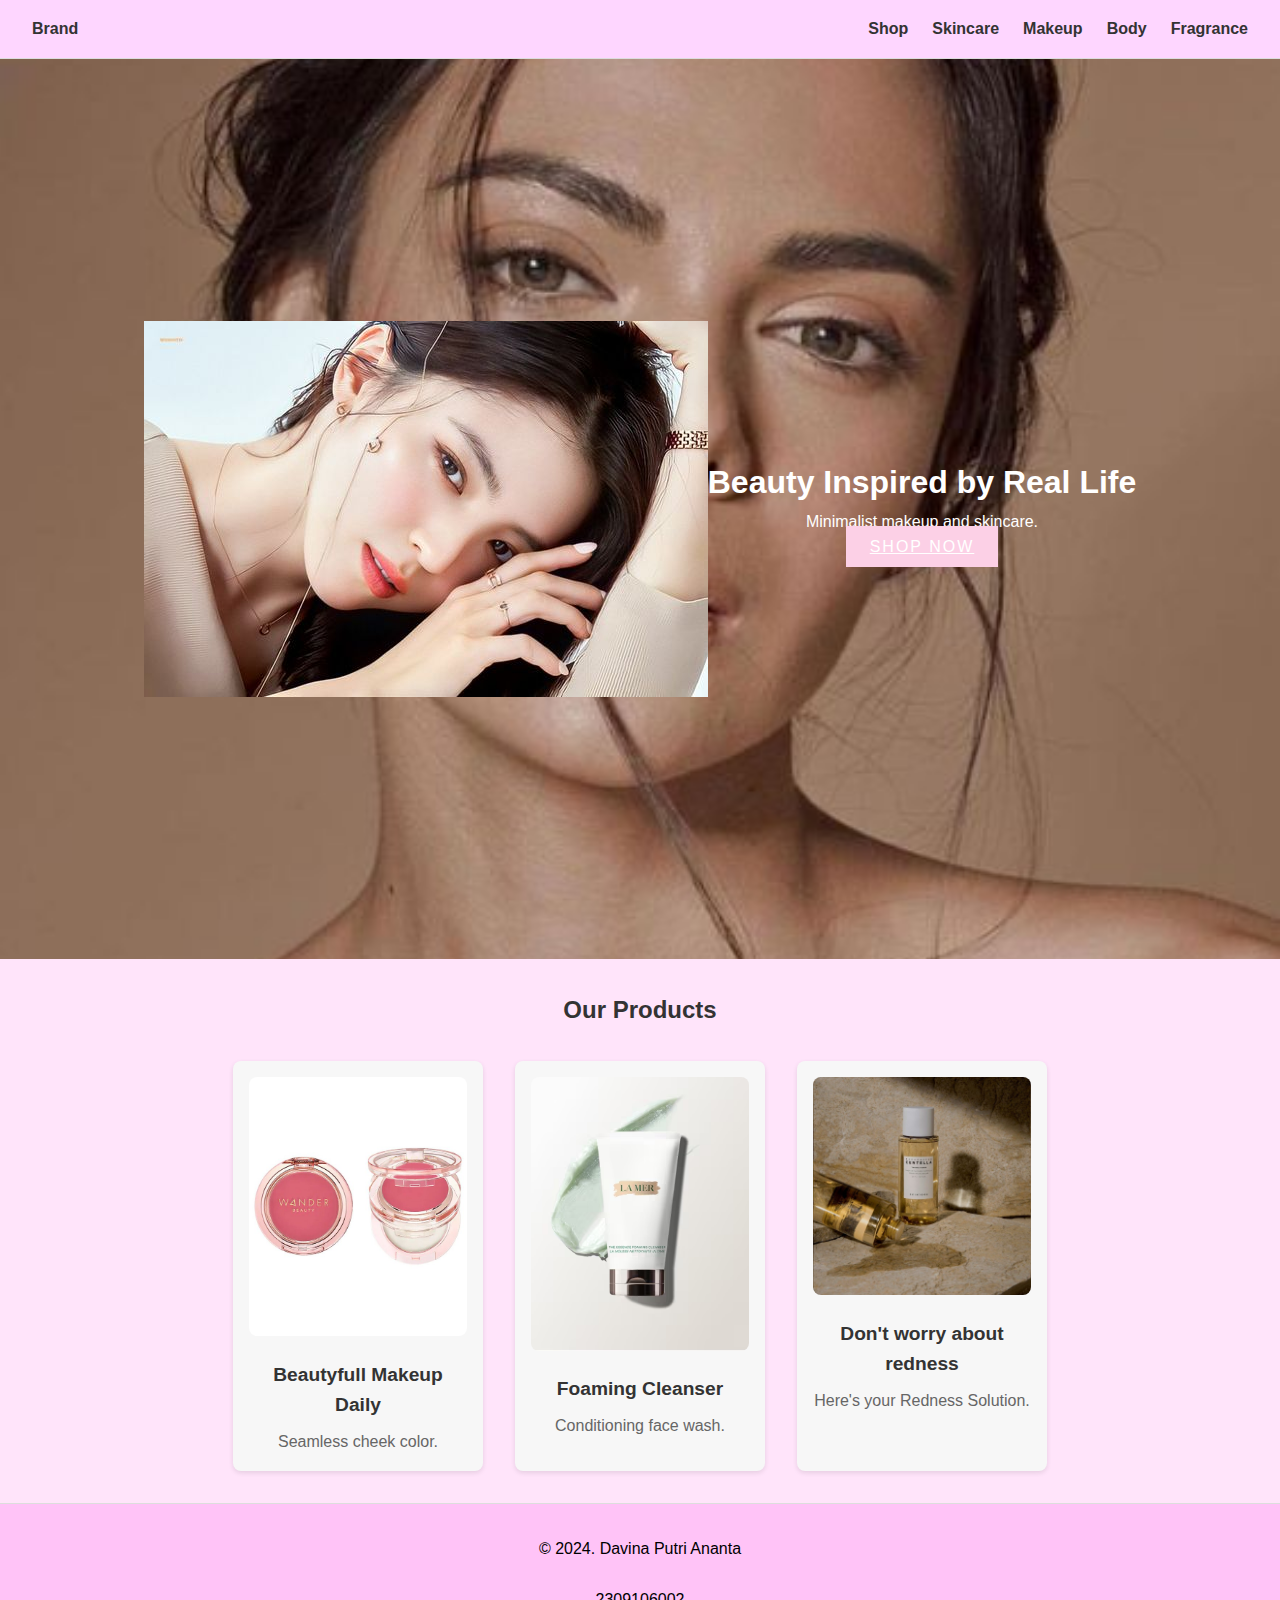
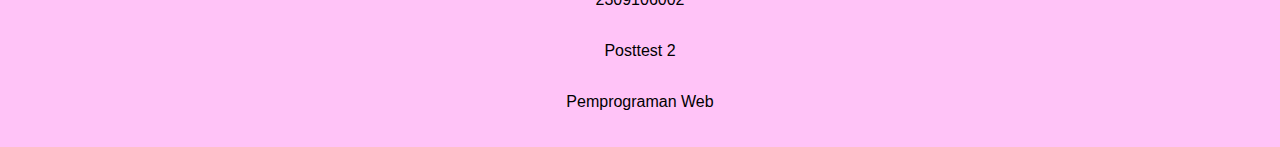
<file: 2309106002_DavinaPutriAnanta_POSTTEST2_PEMWEB/index.html>
<!DOCTYPE html>
<html lang="en">
<head>
    <meta charset="UTF-8">
    <meta name="viewport" content="width=device-width, initial-scale=1.0">
    <title>Beauty LifeStyle</title>
    <link rel="stylesheet" href="style.css">
</head>
<body>
    <header>
        <nav>
            <div class="logo"><strong>Brand</strong></div>
            <ul>
                <li><a href="#">Shop</a></li>
                <li><a href="#">Skincare</a></li>
                <li><a href="#">Makeup</a></li>
                <li><a href="#">Body</a></li>
                <li><a href="#">Fragrance</a></li>
            </ul>
        </nav>
    </header>

    <section class="hero">
        <img src="woman.jpg" alt="woman" class="prety woman">
        
        <div class="hero-text">
            <h1>Beauty Inspired by Real Life</h1>
            <p>Minimalist makeup and skincare.</p>
            <a href="#" class="btn">Shop Now</a>
        </div>
    </section>

    <section class="products">
        <h2>Our Products</h2>
        <div class="product-grid">
            <div class="product">
                <img src="blush.jpg" alt="Blush">
                <h3>Beautyfull Makeup Daily</h3>
                <p>Seamless cheek color.</p>
            </div>
            <div class="product">
                <img src="Cleanser.jpg" alt="Magic Cleanser">
                <h3>Foaming Cleanser</h3>
                <p>Conditioning face wash.</p>
            </div>
            <div class="product">
                <img src="Tonerr.jpg" alt="Toner">
                <h3>Don't worry about redness</h3>
                <p>Here's your Redness Solution.</p>
            </div>
        </div>
    </section>

    <footer>
        <p>&copy; 2024. Davina Putri Ananta</p><br>
        <p> 2309106002</p><br>
        <p> Posttest 2</p><br>
        <p> Pemprograman Web</p>
    </footer>
</body>
</html>
</file>
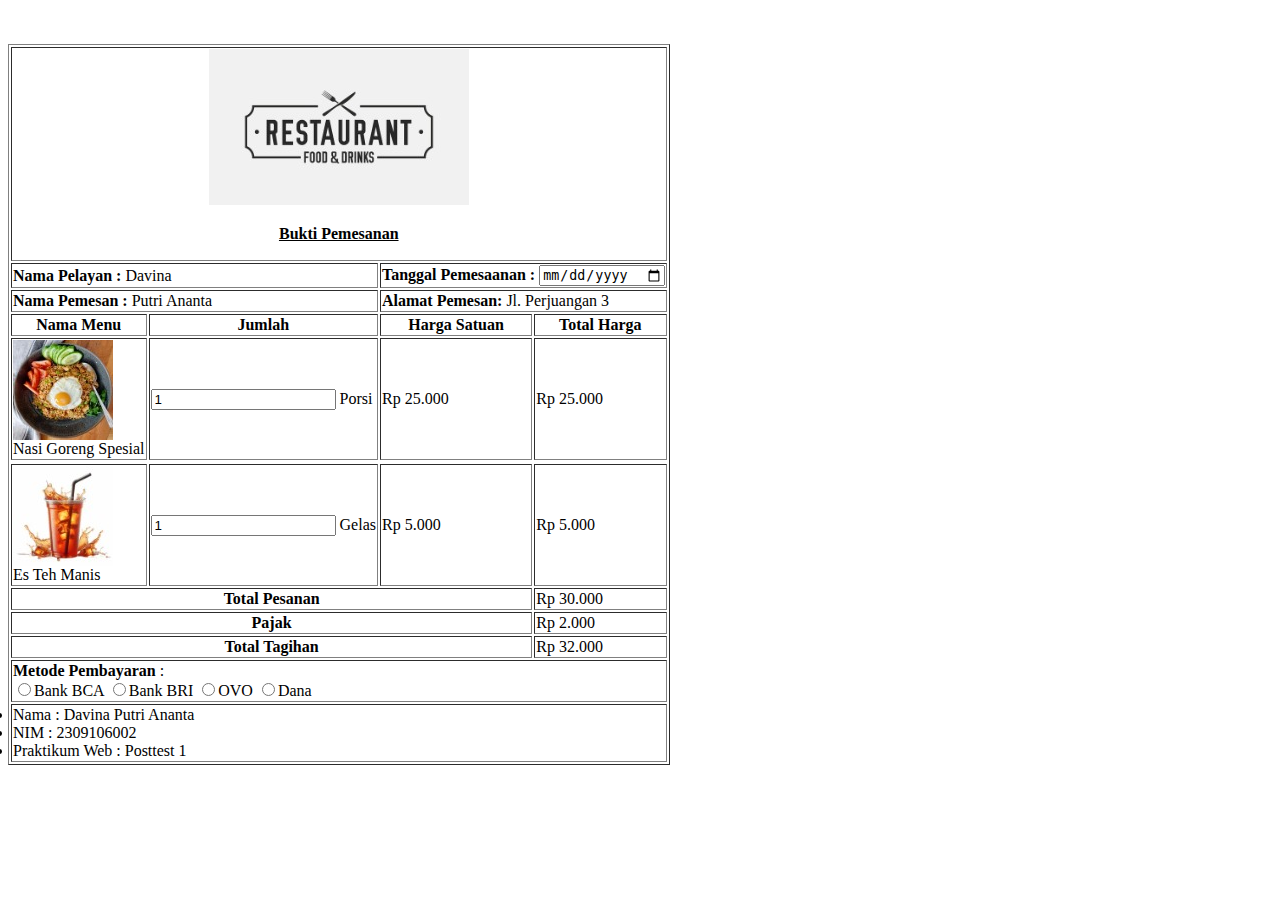
<file: posttest1/index.html>
<!DOCTYPE html>
<html lang="en">
<head>
    <meta charset="UTF-8">
    <meta name="viewport" content="width=device-width, initial-scale=1.0">
    <title>Document</title>
    <style>
        :horizontal-list{
            list-style-type: circle;
            padding: 0;
            margin: 0;
            display: flex;
        }

        :horizontal-list li{
            display: inline;
            margin-right: 20px;
        }
    </style>
</head>
<body>
    

    <table border="1">
        <tr> 
            <td align="center" colspan="4" > <center> <img src="logo-resto.jpeg">
                <p><u> <b>Bukti  Pemesanan</b> </u></p> </center> </td> 
        </tr>
        <tr>
            <td colspan="2" ><b> Nama Pelayan : </b> Davina </td><br>
            <form action=""></form>
            <td colspan="2" > <b>Tanggal Pemesaanan :</b>  
            <input type="date"> <tr> </td>    
            <td colspan="2" ><b> Nama Pemesan : </b> Putri Ananta </td> <br>
            <td colspan="2" > <strong> Alamat Pemesan: </strong> Jl. Perjuangan 3</td>
        </tr>

        <tr>
            <th> Nama Menu </th> 
            <th> Jumlah </th>
            <th> Harga Satuan </th>
            <th> Total Harga </th>
        </tr>

       <td> <img src="nasi-goreng.jpeg" align="middle" alt="Nasi Goreng Spesial"> <br> Nasi Goreng Spesial </td>
       <td> 
        <input type="number" name="jumlah" value="1"> <h>Porsi</h>
       <td> Rp 25.000</td>
       <td> Rp 25.000</td> <tr> </tr>

       <td> <img src="es-teh-manis.jpeg" align="middle" alt="ES Teh Manis"> <br> Es Teh Manis </td>
         <td> 
          <input type="number" name="jumlah" value="1"> <h> Gelas</h>
        <td> Rp 5.000</td>
        <td> Rp 5.000</td>

        <tr> 
            <th colspan="3"> Total Pesanan </th>
                <td> Rp 30.000 </td> <tr>
            <th colspan="3"> Pajak</th> 
                <td> Rp 2.000 </td> <tr>
            <th colspan="3"> Total Tagihan </th> 
                <td> Rp 32.000 </td>
       </tr>

 <tr>
            <td colspan="4">
                <b>Metode Pembayaran </b> : <br>
            <input type="radio" name="Metode Pembayaran">Bank BCA 
            <input type="radio" name="Metode Pembayaran">Bank BRI
            <input type="radio" name="Metode Pembayaran">OVO
            <input type="radio" name="Metode Pembayaran">Dana
            </td>
        </tr>       
       </td> 
    </tr>

        <tr>
            <td colspan="4"
            <ul type="disc">
            <li> Nama : Davina Putri Ananta </li>
            <li> NIM : 2309106002 </li>
            <li> Praktikum Web : Posttest 1</li>
        </ul>
        
    </td>
</tr>

        
           
</table>
</body>
</html>
</file>
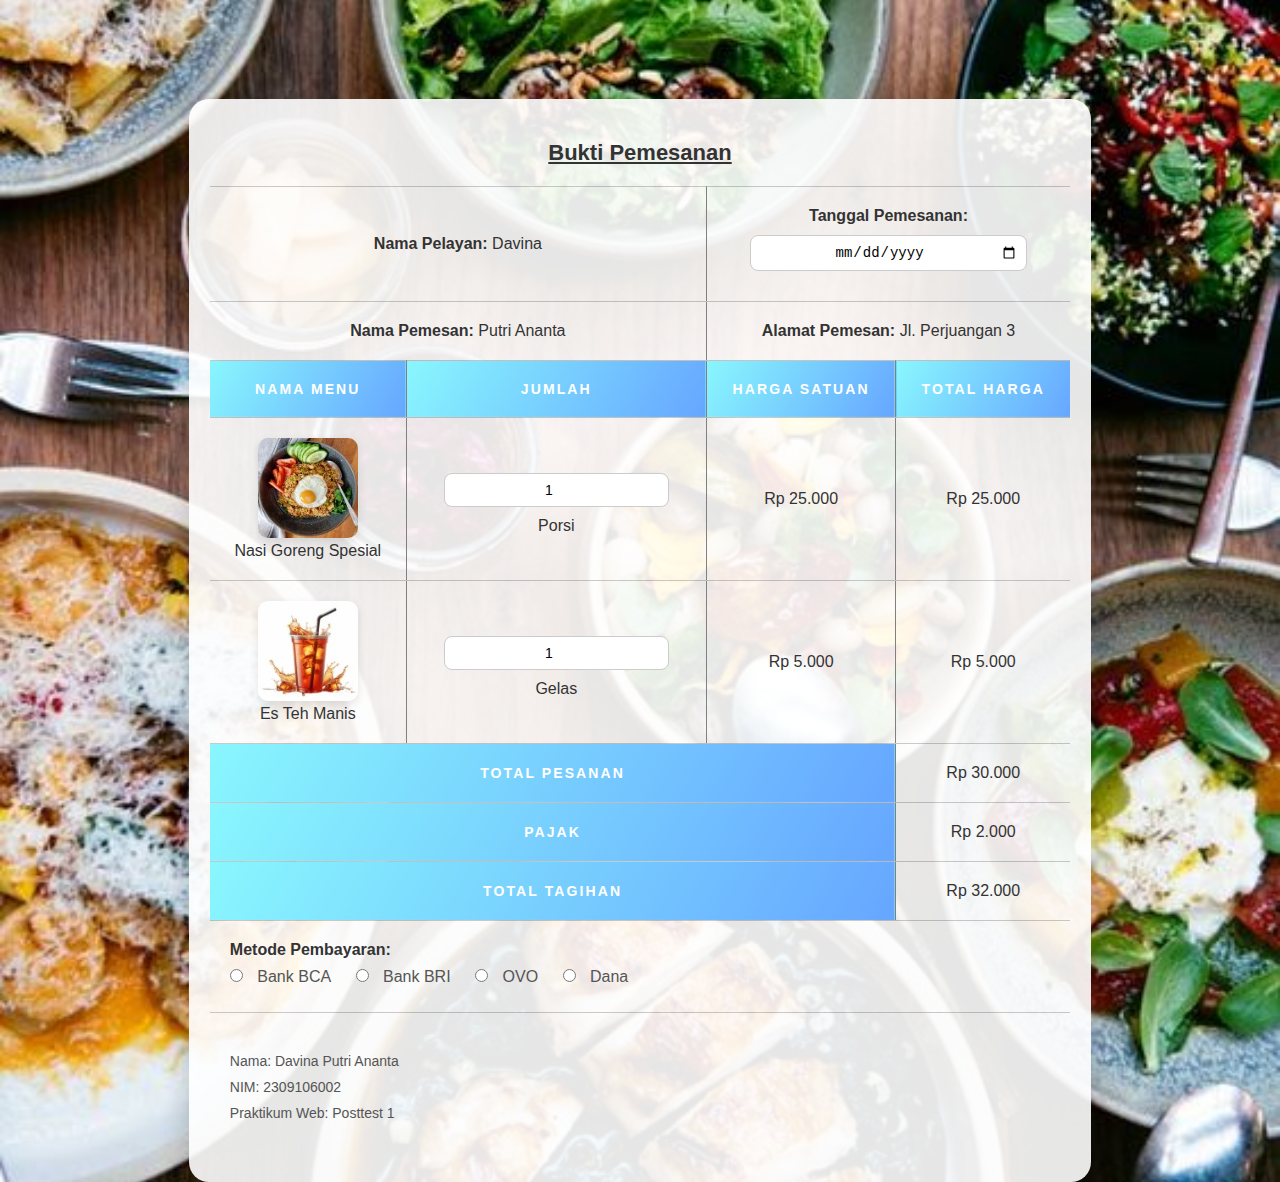
<file: posttest2fixed/index.html>
<!DOCTYPE html>
<html lang="en">
<head>
    <meta charset="UTF-8">
    <meta name="viewport" content="width=device-width, initial-scale=1.0">
    <title>BUKTI PEMESANAN</title>
    <link rel="stylesheet" href="styles.css">
</head>
<body>
    <img src="logo-resto.jpeg" alt="Logo Resto" class="logo"> 
    <div class="container">
        <div class="bill-container">
            <table border="1">
                <tr> 
                    <td align="center" colspan="4">
                        <center>
                            <p><u><b>Bukti Pemesanan</b></u></p>
                        </center>
                    </td> 
                </tr>
                <tr>
                    <td colspan="2"><b>Nama Pelayan:</b> Davina</td>
                    <td colspan="2">
                        <b>Tanggal Pemesanan:</b>  
                        <input type="date">
                    </td>
                </tr>
                <tr>
                    <td colspan="2"><b>Nama Pemesan:</b> Putri Ananta</td>
                    <td colspan="2"><strong>Alamat Pemesan:</strong> Jl. Perjuangan 3</td>
                </tr>
                <tr>
                    <th>Nama Menu</th>
                    <th>Jumlah</th>
                    <th>Harga Satuan</th>
                    <th>Total Harga</th>
                </tr>
                <tr>
                    <td>
                        <img src="nasi-goreng.jpeg" alt="Nasi Goreng Spesial">
                        <br>Nasi Goreng Spesial
                    </td>
                    <td>
                        <input type="number" name="jumlah" value="1"> <h>Porsi</h>
                    </td>
                    <td>Rp 25.000</td>
                    <td>Rp 25.000</td>
                </tr>
                <tr>
                    <td>
                        <img src="es-teh-manis.jpeg" alt="Es Teh Manis">
                        <br>Es Teh Manis
                    </td>
                    <td>
                        <input type="number" name="jumlah" value="1"> <h>Gelas</h>
                    </td>
                    <td>Rp 5.000</td>
                    <td>Rp 5.000</td>
                </tr>
                <tr>
                    <th colspan="3">Total Pesanan</th>
                    <td>Rp 30.000</td>
                </tr>
                <tr>
                    <th colspan="3">Pajak</th>
                    <td>Rp 2.000</td>
                </tr>
                <tr>
                    <th colspan="3">Total Tagihan</th>
                    <td>Rp 32.000</td>
                </tr>
                <tr>
                    <td colspan="4">
                        <b>Metode Pembayaran:</b>
                        <br>
                        <input type="radio" name="Metode Pembayaran" id="bca">
                        <label for="bca">Bank BCA</label>
                        <input type="radio" name="Metode Pembayaran" id="bri">
                        <label for="bri">Bank BRI</label>
                        <input type="radio" name="Metode Pembayaran" id="ovo">
                        <label for="ovo">OVO</label>
                        <input type="radio" name="Metode Pembayaran" id="dana">
                        <label for="dana">Dana</label>
                    </td>
                </tr>
                <tr>
                    <td colspan="4">
                        <ul>
                            <li>Nama: Davina Putri Ananta</li>
                            <li>NIM: 2309106002</li>
                            <li>Praktikum Web: Posttest 1</li>
                        </ul>
                    </td>
                </tr>
            </table>
        </div>
    </div>
</body>
</html>
</file>
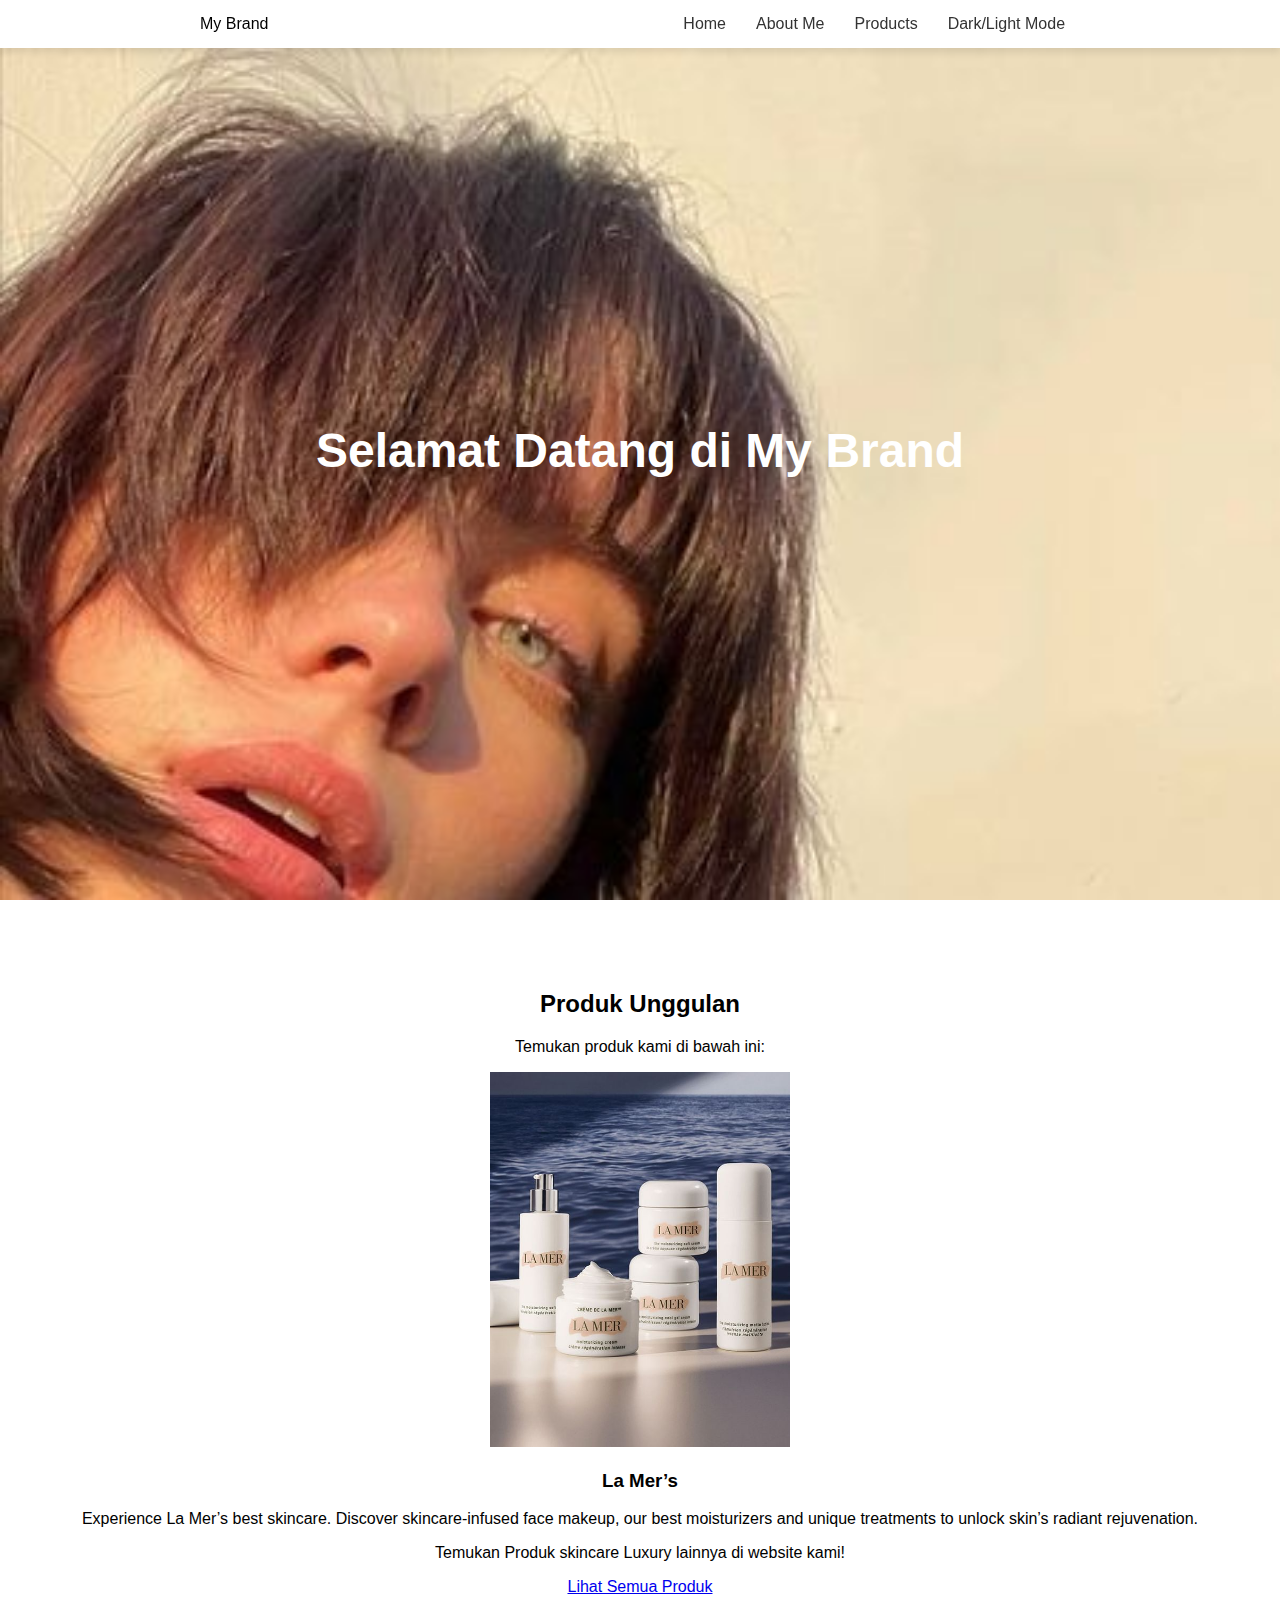
<file: POSTTEST3/index.html>
<!DOCTYPE html>
<html lang="id">
<head>
    <meta charset="UTF-8">
    <meta name="viewport" content="width=device-width, initial-scale=1.0">
    <title>Home - Skincare and Cosmetics</title>
    <style>
        body {
            margin: 0;
            font-family: Arial, sans-serif;
            background-color: white;
            color: black;
            transition: background-color 0.3s, color 0.3s;
        }
        .dark-mode {
            background-color: black;
            color: white;
        }
        #navbar {
            display: flex;
            justify-content: space-around;
            align-items: center;
            padding: 15px 0;
            background-color: white;
            box-shadow: 0 4px 8px rgba(0, 0, 0, 0.1);
            position: fixed;
            top: 0;
            width: 100%;
            z-index: 1000;
        }
        #navbar a {
            text-decoration: none;
            color: #333;
            margin: 0 15px;
        }
        .hero {
            background-image: url('cewe2.jpg');
            height: 100vh;
            background-size: cover;
            display: flex;
            justify-content: center;
            align-items: center;
            color: white;
            text-align: center;
        }
        .hero h1 {
            font-size: 3em;
        }
        section {
            padding: 70px 20px;
            text-align: center;
        }
    </style>
</head>
<body>
    <header>
        <nav id="navbar">
            <div id="brand-title">My Brand</div>
            <ul id="navbar-links" style="display: flex; list-style-type: none; margin: 0; padding: 0;">
                <li><a href="index.html">Home</a></li>
                <li><a href="about.html">About Me</a></li>
                <li><a href="products.html">Products</a></li>
                <li><a href="javascript:void(0);" onclick="toggleDarkMode()"> Dark/Light Mode</a></li>
            </ul>
        </nav>
    </header>

    <div class="hero">
        <h1>Selamat Datang di My Brand</h1>
    </div>

    <section>
        <h2>Produk Unggulan</h2>
        <p>Temukan produk kami di bawah ini:</p>
        <div>
            <img src="lame.jpg" alt="Produk Unggulan" style="width: 300px; height: auto;">
            <h3>La Mer’s</h3>
            <p>Experience La Mer’s best skincare. Discover skincare-infused face makeup, our best moisturizers and unique treatments to unlock skin’s radiant rejuvenation.</p>
            <p> Temukan Produk skincare Luxury lainnya di website kami!</p>
            <a href="products.html">Lihat Semua Produk</a>
        </div>
    </section>

    <script>
        function toggleDarkMode() {
            document.body.classList.toggle('dark-mode');
        }
    </script>
</body>
</html>
</file>
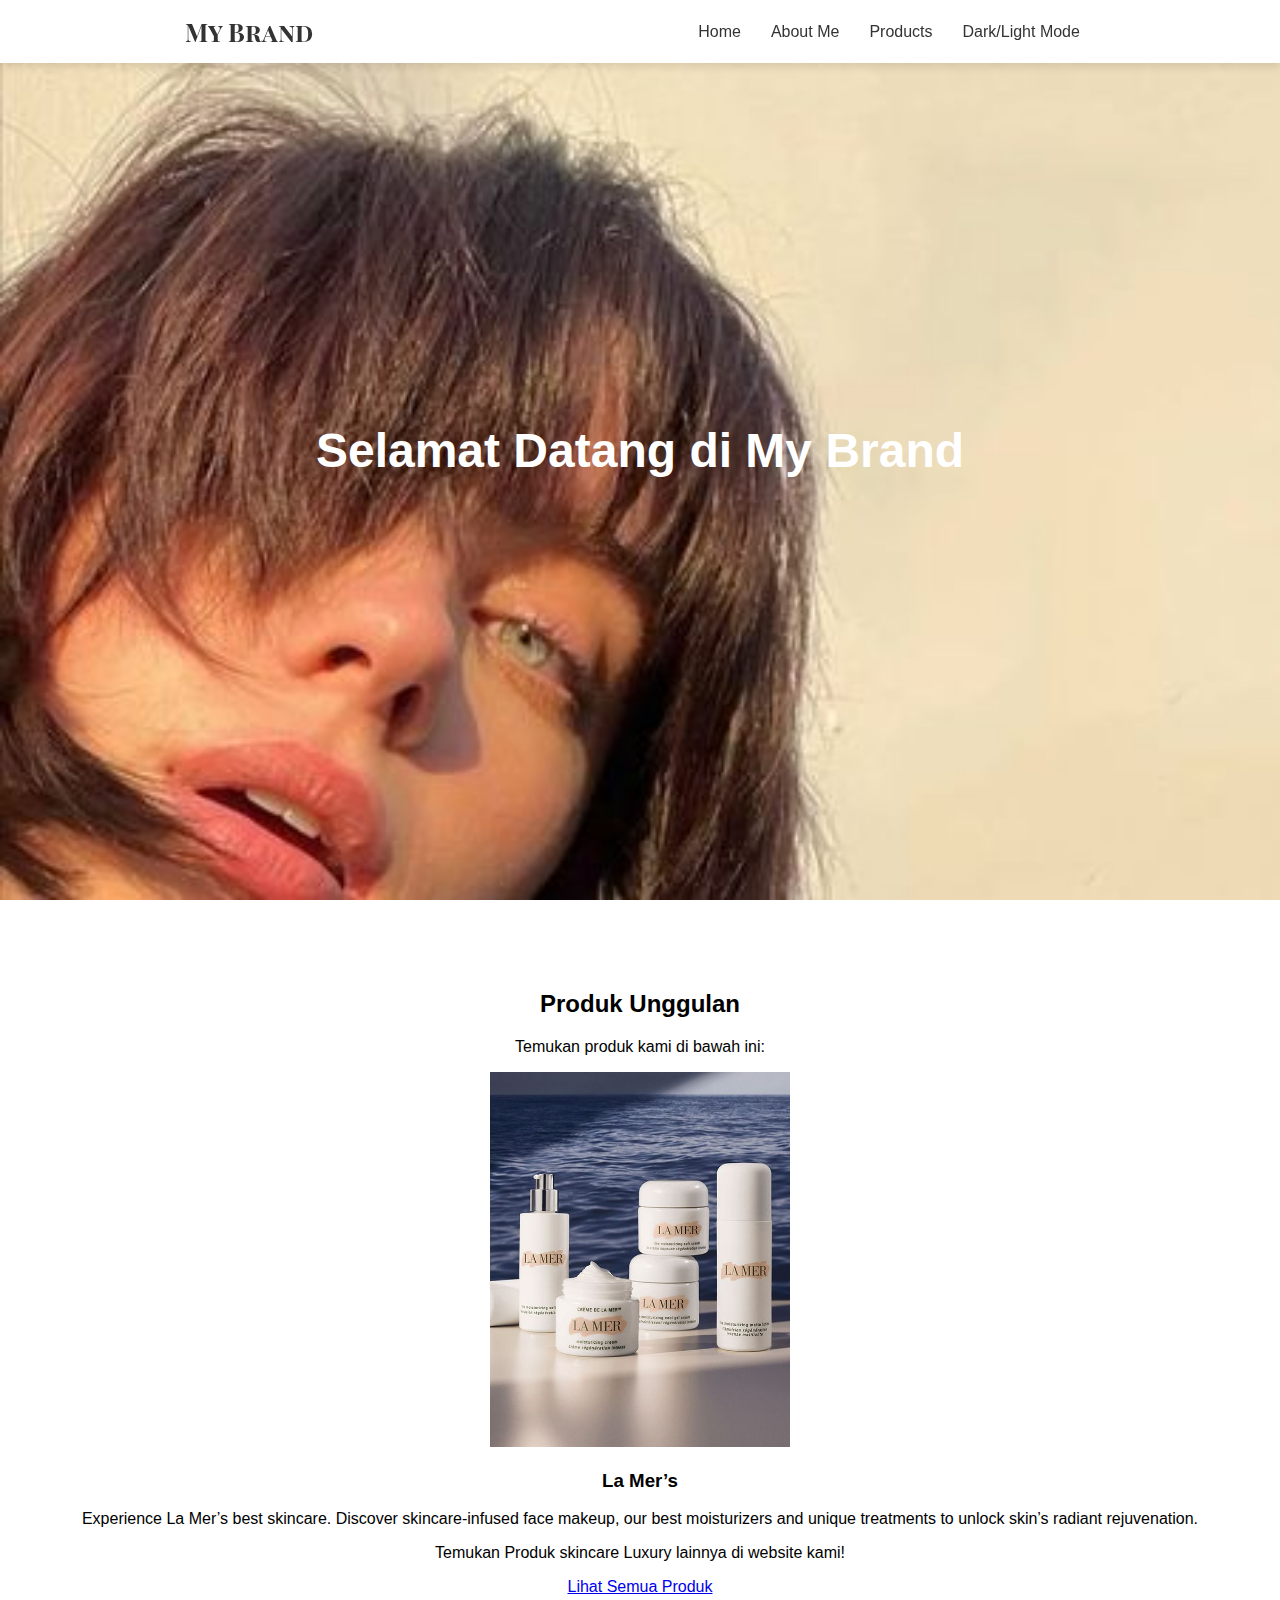
<file: POSTTEST3/POSTTEST3/index.html>
<!DOCTYPE html>
<html lang="id">
<head>
    <meta charset="UTF-8">
    <meta name="viewport" content="width=device-width, initial-scale=1.0">
    <title>Home - Skincare and Cosmetics</title>
    <style>
        @import url('https://fonts.googleapis.com/css2?family=Playfair+Display+SC:ital,wght@0,400;0,700;0,900;1,400;1,700;1,900&display=swap');
        body {
            margin: 0;
            font-family: Arial, sans-serif;
            background-color: white;
            color: black;
            transition: background-color 0.3s, color 0.3s;
        }
        .dark-mode {
            background-color: black;
            color: white;
        }
        #navbar {
            display: flex;
            justify-content: space-around;
            align-items: center;
            padding: 15px 0;
            background-color: white;
            box-shadow: 0 4px 8px rgba(0, 0, 0, 0.1);
            position: fixed;
            top: 0;
            width: 100%;
            z-index: 1000;
        }
        #navbar a {
            text-decoration: none;
            color: #333;
            margin: 0 15px;
        }
        .hero {
            background-image: url('cewe2.jpg');
            height: 100vh;
            background-size: cover;
            display: flex;
            justify-content: center;
            align-items: center;
            color: white;
            text-align: center;
        }
        .hero h1 {
            font-size: 3em;
        }
        section {
            padding: 70px 20px;
            text-align: center;
        }
        .font {
            color: #333;
            font-family: "Playfair Display SC", serif;
            font-size: 25px;

        }
    </style>
</head>
<body>
    <header>
        <nav id="navbar">
            <div class="font" id="brand-title"><b>My Brand</b></div>
            <ul id="navbar-links" style="display: flex; list-style-type: none; margin: 0; padding: 0;">
                <li><a href="index.html">Home</a></li>
                <li><a href="about.html">About Me</a></li>
                <li><a href="products.html">Products</a></li>
                <li><a href="javascript:void(0);" onclick="toggleDarkMode()"> Dark/Light Mode</a></li>
            </ul>
        </nav>
    </header>

    <div class="hero">
        <h1>Selamat Datang di My Brand</h1>
    </div>

    <section>
        <h2>Produk Unggulan</h2>
        <p>Temukan produk kami di bawah ini:</p>
        <div>
            <img src="lame.jpg" alt="Produk Unggulan" style="width: 300px; height: auto;">
            <h3>La Mer’s</h3>
            <p>Experience La Mer’s best skincare. Discover skincare-infused face makeup, our best moisturizers and unique treatments to unlock skin’s radiant rejuvenation.</p>
            <p> Temukan Produk skincare Luxury lainnya di website kami!</p>
            <a href="products.html">Lihat Semua Produk</a>
        </div>
    </section>

    <script>
        function toggleDarkMode() {
            document.body.classList.toggle('dark-mode');
        }
    </script>
</body>
</html>
</file>
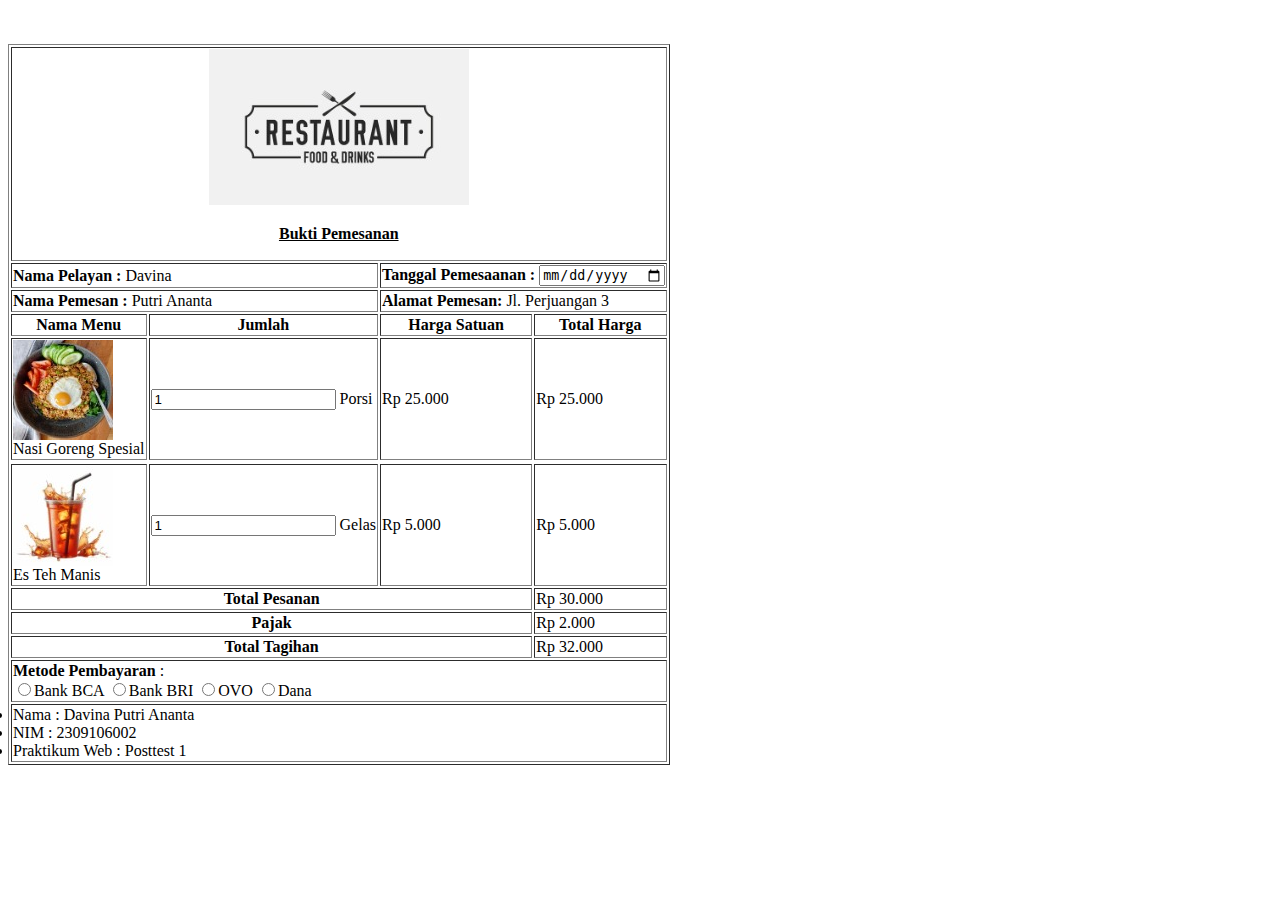
<file: davina_putri_ananta002_postest1_pemweb/pemprograman.html>
<!DOCTYPE html>
<html lang="en">
<head>
    <meta charset="UTF-8">
    <meta name="viewport" content="width=device-width, initial-scale=1.0">
    <title>Document</title>
    <style>
        :horizontal-list{
            list-style-type: circle;
            padding: 0;
            margin: 0;
            display: flex;
        }

        :horizontal-list li{
            display: inline;
            margin-right: 20px;
        }
    </style>
</head>
<body>
    

    <table border="1">
        <tr> 
            <td align="center" colspan="4" > <center> <img src="logo-resto.jpeg">
                <p><u> <b>Bukti  Pemesanan</b> </u></p> </center> </td> 
        </tr>
        <tr>
            <td colspan="2" ><b> Nama Pelayan : </b> Davina </td><br>
            <form action=""></form>
            <td colspan="2" > <b>Tanggal Pemesaanan :</b>  
            <input type="date"> <tr> </td>    
            <td colspan="2" ><b> Nama Pemesan : </b> Putri Ananta </td> <br>
            <td colspan="2" > <strong> Alamat Pemesan: </strong> Jl. Perjuangan 3</td>
        </tr>

        <tr>
            <th> Nama Menu </th> 
            <th> Jumlah </th>
            <th> Harga Satuan </th>
            <th> Total Harga </th>
        </tr>

       <td> <img src="nasi-goreng.jpeg" align="middle" alt="Nasi Goreng Spesial"> <br> Nasi Goreng Spesial </td>
       <td> 
        <input type="number" name="jumlah" value="1"> <h>Porsi</h>
       <td> Rp 25.000</td>
       <td> Rp 25.000</td> <tr> </tr>

       <td> <img src="es-teh-manis.jpeg" align="middle" alt="ES Teh Manis"> <br> Es Teh Manis </td>
         <td> 
          <input type="number" name="jumlah" value="1"> <h> Gelas</h>
        <td> Rp 5.000</td>
        <td> Rp 5.000</td>

        <tr> 
            <th colspan="3"> Total Pesanan </th>
                <td> Rp 30.000 </td> <tr>
            <th colspan="3"> Pajak</th> 
                <td> Rp 2.000 </td> <tr>
            <th colspan="3"> Total Tagihan </th> 
                <td> Rp 32.000 </td>
       </tr>

 <tr>
            <td colspan="4">
                <b>Metode Pembayaran </b> : <br>
            <input type="radio" name="Metode Pembayaran">Bank BCA 
            <input type="radio" name="Metode Pembayaran">Bank BRI
            <input type="radio" name="Metode Pembayaran">OVO
            <input type="radio" name="Metode Pembayaran">Dana
            </td>
        </tr>       
       </td> 
    </tr>

        <tr>
            <td colspan="4"
            <ul type="disc">
            <li> Nama : Davina Putri Ananta </li>
            <li> NIM : 2309106002 </li>
            <li> Praktikum Web : Posttest 1</li>
        </ul>
        
    </td>
</tr>

        
           
</table>
</body>
</html>
</file>
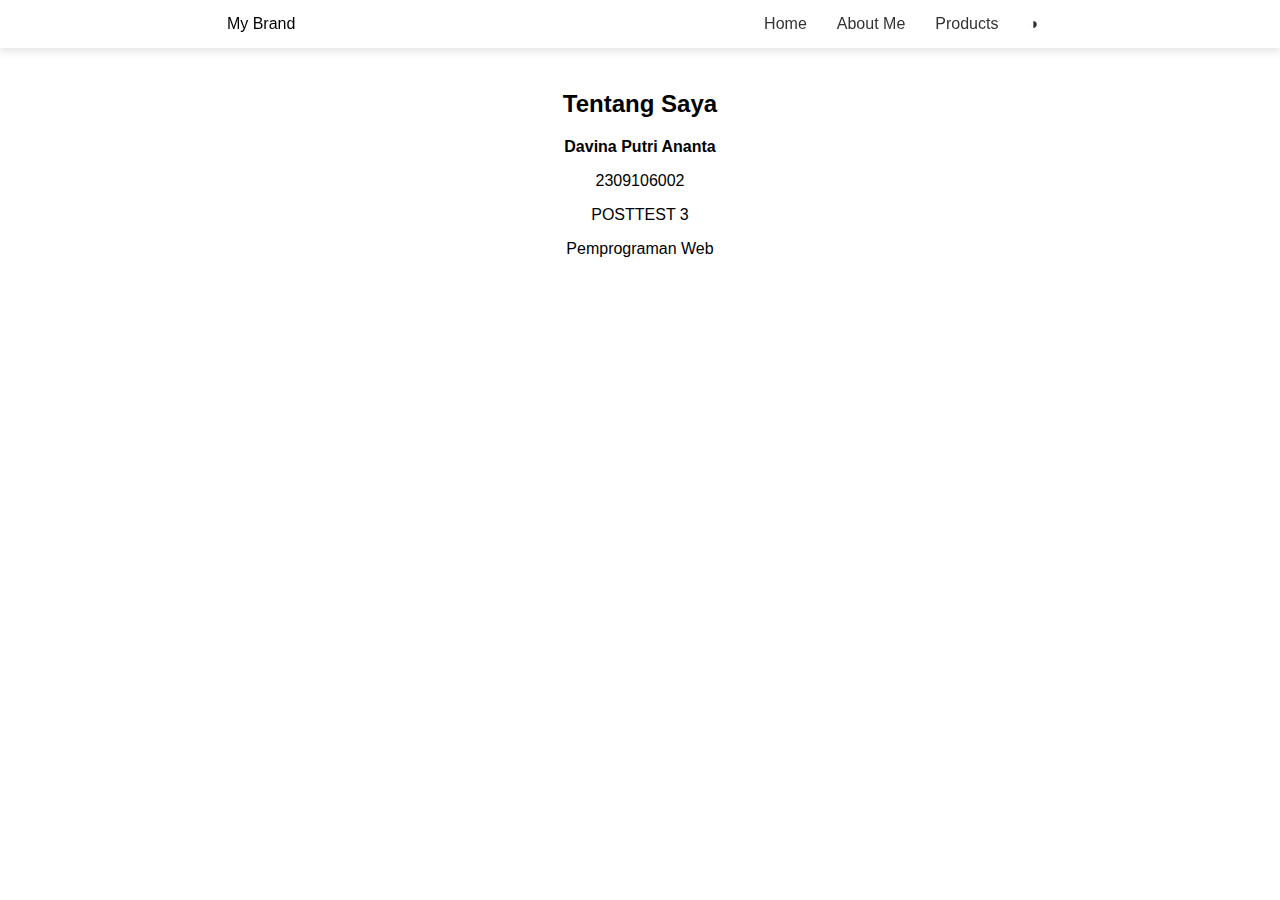
<file: POSTTEST3/about.html>
<!DOCTYPE html>
<html lang="id">
<head>
    <meta charset="UTF-8">
    <meta name="viewport" content="width=device-width, initial-scale=1.0">
    <title>Tentang Saya -  Skincare and Cosmetics</title>
    <style>
        body {
            margin: 0;
            font-family: Arial, sans-serif;
            background-color: white;
            color: black;
            transition: background-color 0.3s, color 0.3s;
        }
        .dark-mode {
            background-color: black;
            color: white;
        }
        #navbar {
            display: flex;
            justify-content: space-around;
            align-items: center;
            padding: 15px 0;
            background-color: white;
            box-shadow: 0 4px 8px rgba(0, 0, 0, 0.1);
            position: fixed;
            top: 0;
            width: 100%;
            z-index: 1000;
        }
        #navbar a {
            text-decoration: none;
            color: #333;
            margin: 0 15px;
        }
        section {
            padding: 70px 20px;
            text-align: center;
        }
    </style>
</head>
<body>
    <header>
        <nav id="navbar">
            <div id="brand-title">My Brand</div>
            <ul id="navbar-links" style="display: flex; list-style-type: none; margin: 0; padding: 0;">
                <li><a href="index.html">Home</a></li>
                <li><a href="about.html">About Me</a></li>
                <li><a href="products.html">Products</a></li>
                <li><a href="javascript:void(0);" onclick="toggleDarkMode()"> ◑ </a></li>
            </ul>
        </nav>
    </header>

    <section>
        <h2>Tentang Saya</h2>
        <p><b> Davina Putri Ananta</b></p>
        <p>2309106002</p>
        <p> POSTTEST 3</p>
        <p>Pemprograman Web</p>
    </section>

    <script>
        function toggleDarkMode() {
            document.body.classList.toggle('dark-mode');
        }
    </script>
</body>
</html>
</file>
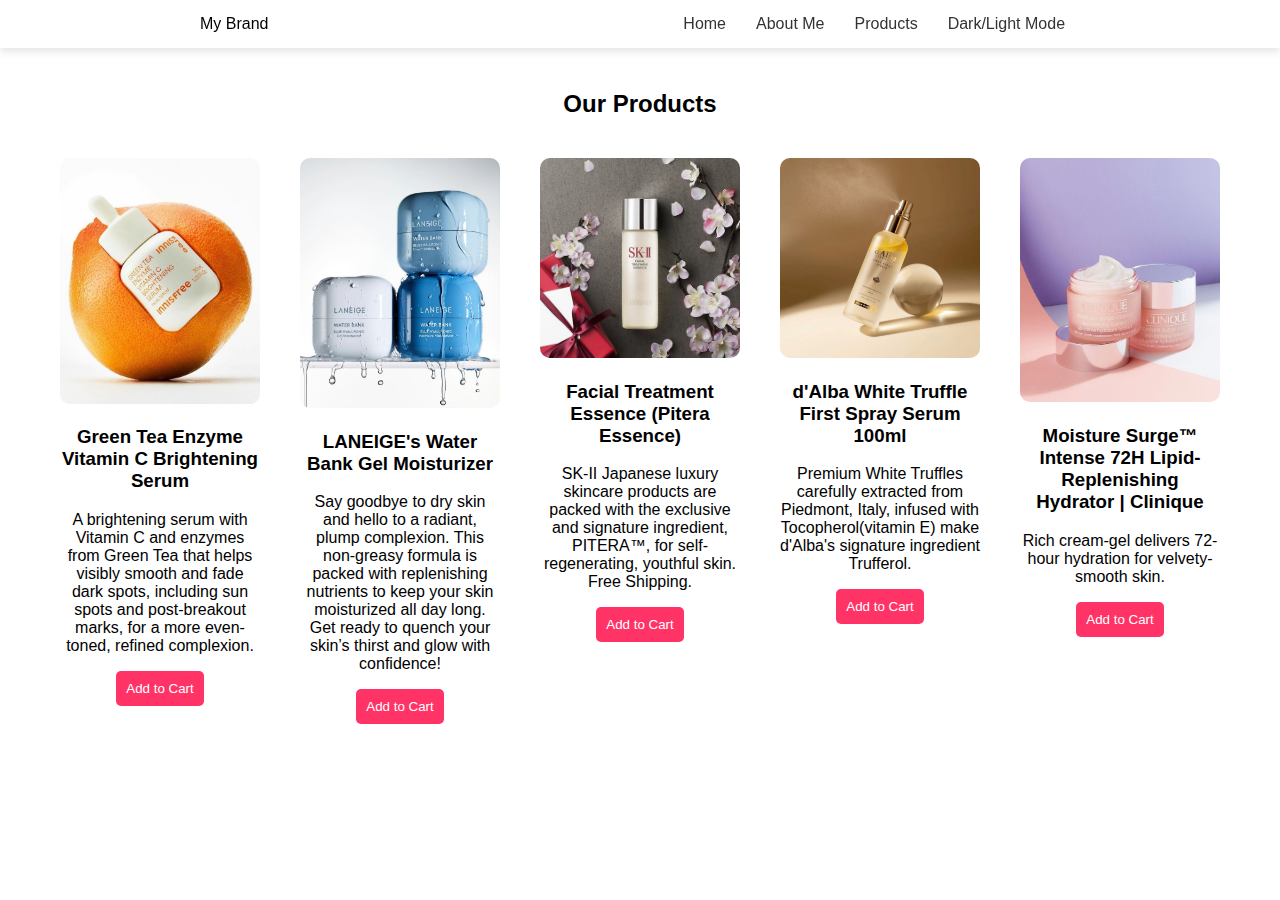
<file: POSTTEST3/products.html>
<!DOCTYPE html>
<html lang="id">
<head>
    <meta charset="UTF-8">
    <meta name="viewport" content="width=device-width, initial-scale=1.0">
    <title>Products -  Skincare and Cosmetics</title>
    <style>
        body {
            margin: 0;
            font-family: Arial, sans-serif;
            background-color: white;
            color: black;
            transition: background-color 0.3s, color 0.3s;
        }
        .dark-mode {
            background-color: black;
            color: white;
        }
        #navbar {
            display: flex;
            justify-content: space-around;
            align-items: center;
            padding: 15px 0;
            background-color: white;
            box-shadow: 0 4px 8px rgba(0, 0, 0, 0.1);
            position: fixed;
            top: 0;
            width: 100%;
            z-index: 1000;
        }
        #navbar a {
            text-decoration: none;
            color: #333;
            margin: 0 15px;
        }
        section {
            padding: 70px 20px;
            text-align: center;
        }
        .product {
            margin: 20px;
            display: inline-block;
            width: 200px;
        }
        .product img {
            width: 100%;
            height: auto;
            border-radius: 10px;
        }
        .add-to-cart {
            background-color: #ff3366;
            color: white;
            border: none;
            padding: 10px;
            border-radius: 5px;
            cursor: pointer;
        }
    </style>
</head>
<body>
    <header>
        <nav id="navbar">
            <div id="brand-title">My Brand</div>
            <ul id="navbar-links" style="display: flex; list-style-type: none; margin: 0; padding: 0;">
                <li><a href="index.html">Home</a></li>
                <li><a href="about.html">About Me</a></li>
                <li><a href="products.html">Products</a></li>
                <li><a href="javascript:void(0);" onclick="toggleDarkMode()">Dark/Light Mode</a></li>
            </ul>
        </nav>
    </header>

    <section>
        <h2>Our Products</h2>
        <div style="display: flex; flex-wrap: wrap; justify-content: center;">
            <div class="product">
                <img src="vit c.jpg" alt="Produk 1">
                <h3>Green Tea Enzyme Vitamin C Brightening Serum</h3>
                <p>A brightening serum with Vitamin C and enzymes from Green Tea that helps visibly smooth and fade dark spots, including sun spots and post-breakout marks, for a more even-toned, refined complexion.</p>
                <button class="add-to-cart" onclick="addToCart('Produk 1')">Add to Cart</button>
            </div>
            <div class="product">
                <img src="moist laneige.jpg" alt="Produk 2">
                <h3>LANEIGE's Water Bank Gel Moisturizer</h3>
                <p>Say goodbye to dry skin and hello to a radiant, plump complexion. This non-greasy formula is packed with replenishing nutrients to keep your skin moisturized all day long. Get ready to quench your skin’s thirst and glow with confidence!</p>
                <button class="add-to-cart" onclick="addToCart('Produk 2')">Add to Cart</button>
            </div>
            <div class="product">
                <img src="sk.jpg" alt="Produk 3">
                <h3>Facial Treatment Essence (Pitera Essence) </h3>
                <p>SK-II Japanese luxury skincare products are packed with the exclusive and signature ingredient, PITERA™, for self-regenerating, youthful skin. Free Shipping.</p>
                <button class="add-to-cart" onclick="addToCart('Produk 3')">Add to Cart</button>
            </div>
            <div class="product">
                <img src="alba.jpg" alt="Produk 4">
                <h3>d'Alba White Truffle First Spray Serum 100ml</h3>
                <p>Premium White Truffles carefully extracted from Piedmont, Italy, infused with Tocopherol(vitamin E) make d'Alba's signature ingredient Trufferol.</p>
                <button class="add-to-cart" onclick="addToCart('Produk 4')">Add to Cart</button>
            </div>
            <div class="product">
                <img src="clinique.jpg" alt="Produk 5">
                <h3>Moisture Surge™ Intense 72H Lipid-Replenishing Hydrator | Clinique</h3>
                <p>Rich cream-gel delivers 72-hour hydration for velvety-smooth skin.</p>
                <button class="add-to-cart" onclick="addToCart('Produk 5')">Add to Cart</button>
            </div>
        </div>
    </section>

    <script>
        function toggleDarkMode() {
            document.body.classList.toggle('dark-mode');
        }
        function addToCart(productName) {
            alert(productName + ' telah ditambahkan ke keranjang!');
        }
    </script>
</body>
</html>
</file>
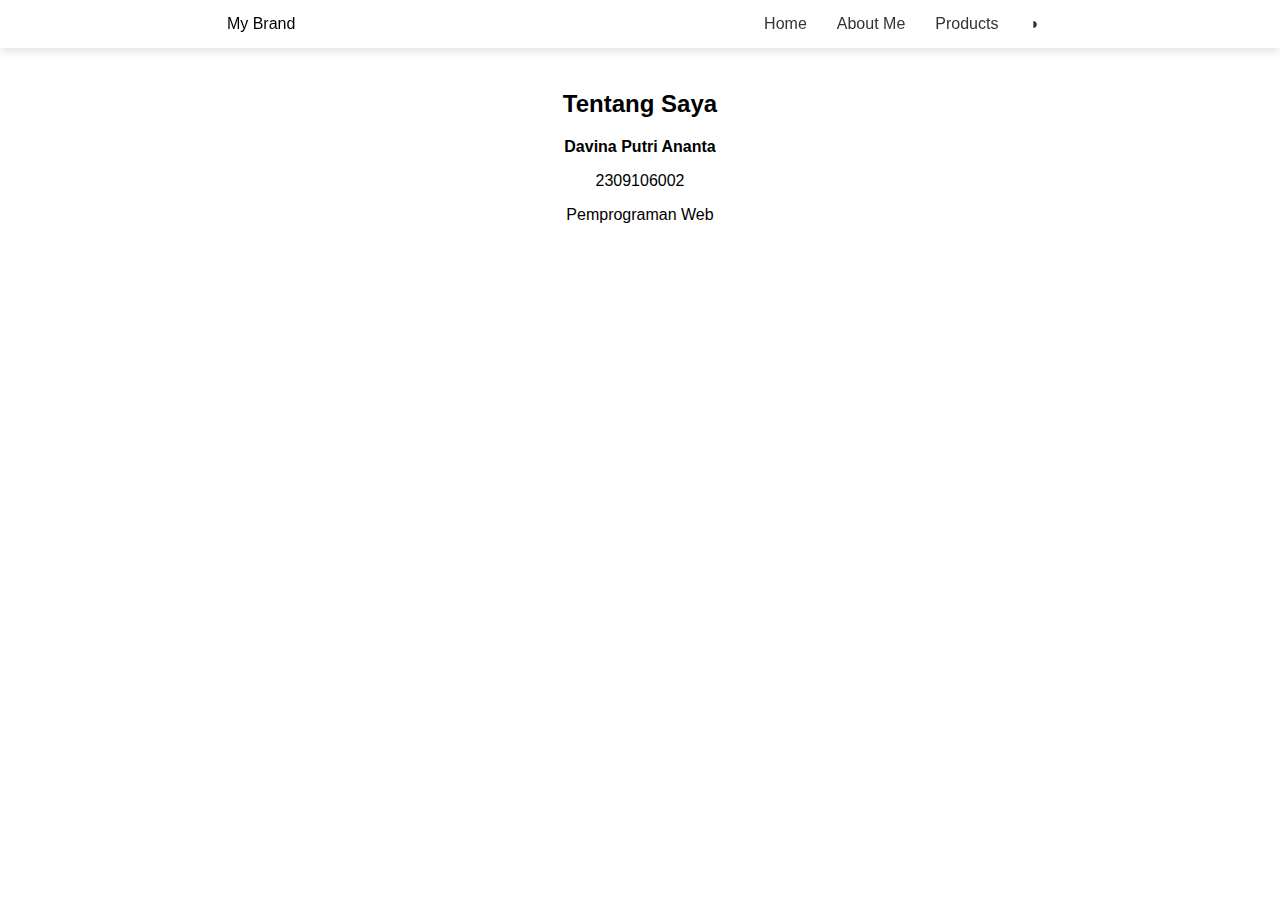
<file: POSTTEST6/about.html>
<!DOCTYPE html>
<html lang="id">
<head>
    <meta charset="UTF-8">
    <meta name="viewport" content="width=device-width, initial-scale=1.0">
    <title>Tentang Saya -  Skincare and Cosmetics</title>
    <style>
        body {
            margin: 0;
            font-family: Arial, sans-serif;
            background-color: white;
            color: black;
            transition: background-color 0.3s, color 0.3s;
        }
        .dark-mode {
            background-color: black;
            color: white;
        }
        #navbar {
            display: flex;
            justify-content: space-around;
            align-items: center;
            padding: 15px 0;
            background-color: white;
            box-shadow: 0 4px 8px rgba(0, 0, 0, 0.1);
            position: fixed;
            top: 0;
            width: 100%;
            z-index: 1000;
        }
        #navbar a {
            text-decoration: none;
            color: #333;
            margin: 0 15px;
        }
        section {
            padding: 70px 20px;
            text-align: center;
        }
    </style>
</head>
<body>
    <header>
        <nav id="navbar">
            <div id="brand-title">My Brand</div>
            <ul id="navbar-links" style="display: flex; list-style-type: none; margin: 0; padding: 0;">
                <li><a href="index.html">Home</a></li>
                <li><a href="about.html">About Me</a></li>
                <li><a href="products.html">Products</a></li>
                <li><a href="javascript:void(0);" onclick="toggleDarkMode()"> ◑ </a></li>
            </ul>
        </nav>
    </header>

    <section>
        <h2>Tentang Saya</h2>
        <p><b> Davina Putri Ananta</b></p>
        <p>2309106002</p>
        <p>Pemprograman Web</p>
    </section>

    <script>
        function toggleDarkMode() {
            document.body.classList.toggle('dark-mode');
        }
    </script>
</body>
</html>
</file>
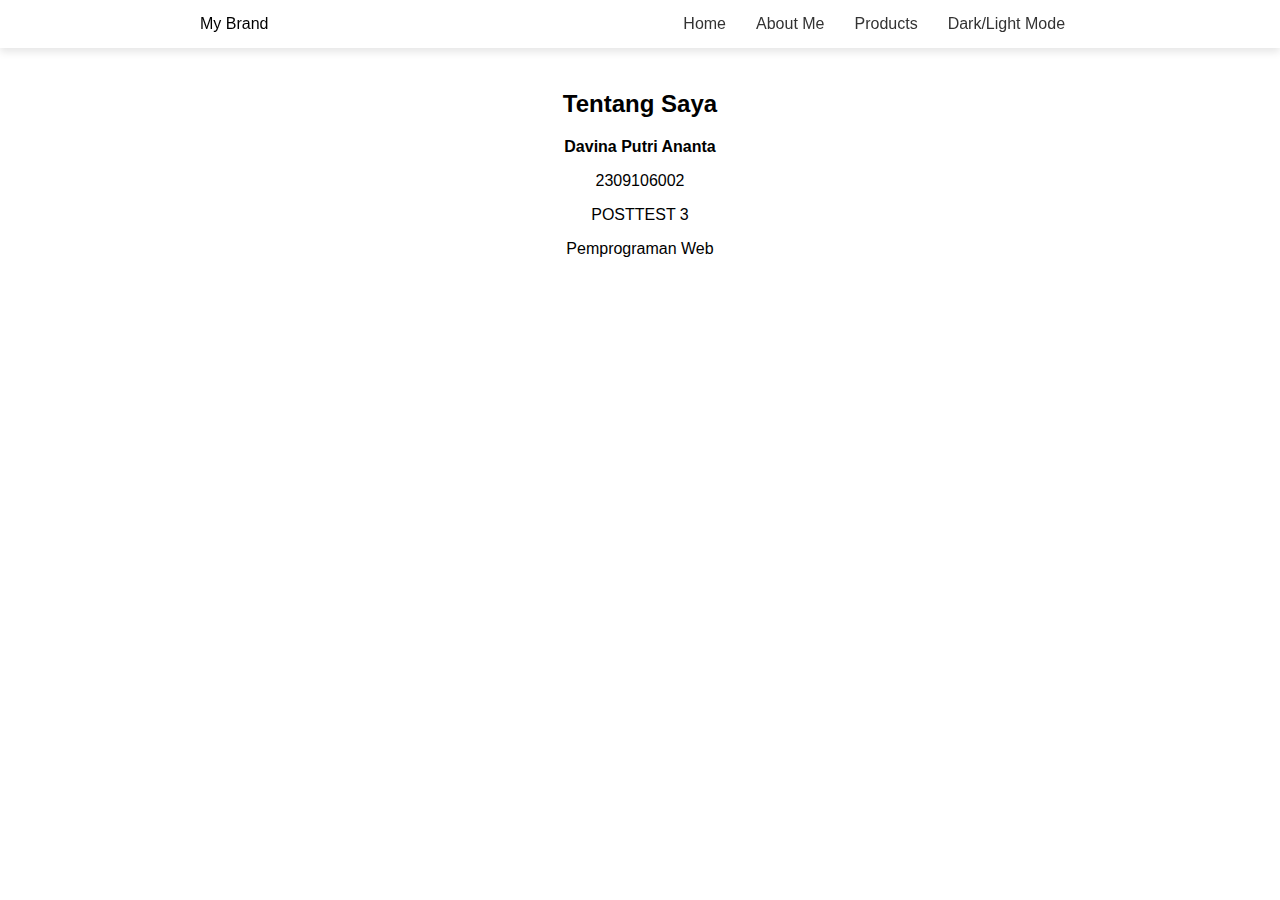
<file: POSTTEST3/POSTTEST3/about.html>
<!DOCTYPE html>
<html lang="id">
<head>
    <meta charset="UTF-8">
    <meta name="viewport" content="width=device-width, initial-scale=1.0">
    <title>Tentang Saya -  Skincare and Cosmetics</title>
    <style>
        body {
            margin: 0;
            font-family: Arial, sans-serif;
            background-color: white;
            color: black;
            transition: background-color 0.3s, color 0.3s;
        }
        .dark-mode {
            background-color: black;
            color: white;
        }
        #navbar {
            display: flex;
            justify-content: space-around;
            align-items: center;
            padding: 15px 0;
            background-color: white;
            box-shadow: 0 4px 8px rgba(0, 0, 0, 0.1);
            position: fixed;
            top: 0;
            width: 100%;
            z-index: 1000;
        }
        #navbar a {
            text-decoration: none;
            color: #333;
            margin: 0 15px;
        }
        section {
            padding: 70px 20px;
            text-align: center;
        }
    </style>
</head>
<body>
    <header>
        <nav id="navbar">
            <div id="brand-title">My Brand</div>
            <ul id="navbar-links" style="display: flex; list-style-type: none; margin: 0; padding: 0;">
                <li><a href="index.html">Home</a></li>
                <li><a href="about.html">About Me</a></li>
                <li><a href="products.html">Products</a></li>
                <li><a href="javascript:void(0);" onclick="toggleDarkMode()"> Dark/Light Mode</a></li>
            </ul>
        </nav>
    </header>

    <section>
        <h2>Tentang Saya</h2>
        <p><b> Davina Putri Ananta</b></p>
        <p>2309106002</p>
        <p> POSTTEST 3</p>
        <p>Pemprograman Web</p>
    </section>

    <script>
        function toggleDarkMode() {
            document.body.classList.toggle('dark-mode');
        }
    </script>
</body>
</html>
</file>
<file: 2309106002_DavinaPutriAnanta_POSTTEST2_PEMWEB/style.css>
* {
    margin: 0;
    padding: 0;
    box-sizing: border-box;
}
body {
    font-family: 'Arial', sans-serif;
    line-height: 1.6;
    background-color: #ffe4fa;
    color: #333;
    padding: 0;
    margin: 0;
}
header {
    background-color: #fed6ff;
    padding: 1rem 2rem;
    border-bottom: 1px solid #ddd;
}

nav {
    display: flex;
    justify-content: space-between;
    align-items: center;
}

nav ul {
    list-style: none;
    display: flex;
    gap: 1.5rem;
}

nav ul li {
    display: inline;
}

nav a {
    text-decoration: none;
    color: #333;
    font-weight: bold;
}
.hero {
    height: 100vh;
    background: url('woman2.jpg') no-repeat center center/cover;
    display: flex;
    align-items: center;
    justify-content: center;
    text-align: center;
    color: #fff;
    position: relative;
}
.decorative-img {
    position: absolute;
    top: 20%;
    left: 10%;
    width: 200px;
    height: auto;
    opacity: 0.7;
    z-index: 1;
}
.btn {
    padding: 0.75rem 1.5rem;
    background-color: #fcd0e6;
    color: #fff;
    border: none;
    text-transform: uppercase;
    letter-spacing: 2px;
    cursor: pointer;
    position: relative;
    z-index: 2; 
}

.btn:hover {
    background-color: #ff5e94;
}


.btn:hover::before {
    transform: translate(-50%, -50%) scale(1.1);
}
.products {
    padding: 2rem;
    text-align: center;
}

.products h2 {
    margin-bottom: 2rem;
}

.product-grid {
    display: flex;
    gap: 2rem;
    justify-content: center;
}

.product {
    background-color: #f7f7f7;
    padding: 1rem;
    border-radius: 8px;
    box-shadow: 0 2px 5px rgba(0, 0, 0, 0.1);
    width: 250px;
    text-align: center;
}

.product img {
    width: 100%;
    height: auto;
    border-radius: 8px;
}

.product h3 {
    margin-top: 1rem;
    font-size: 1.2rem;
}

.product p {
    margin-top: 0.5rem;
    color: #666;
}

footer {
    text-align: center;
    padding: 2rem;
    background-color: #ffc3f7;
    border-top: 1px solid #ddd;
    color: #000000;
}
</file>
<file: posttest2fixed/styles.css>
body {
    font-family: 'Poppins', sans-serif;
    background-image: url('back.jpg');
    background-size: cover;
    background-position: center;
    background-repeat: no-repeat;
    margin: 0;
    padding: 0;
    height: 100vh;
    display: flex;
    flex-direction: column;
    align-items: center;
    justify-content: center;
}
.logo {
    max-width: 100px;
    margin-bottom: 300px; 
}
.container {
    display: flex;
    justify-content: center;
    align-items: center;
    flex-direction: column;
    height: auto;
}
.bill-container {
    background: rgba(255, 255, 255, 0.9);
    padding: 20px;
    border-radius: 20px;
    box-shadow: 0 8px 30px rgba(0, 0, 0, 0.2);
    max-width: 950px;
    width: 100%;
    margin-top: 20px;
}
table {
    width: 100%;
    border-collapse: collapse;
    border-radius: 15px;
    overflow: hidden;
    transition: transform 0.3s ease;
}

table:hover {
    transform: scale(1.02);
}

th, td {
    padding: 20px;
    text-align: center;
    border-bottom: 1px solid rgba(0, 0, 0, 0.2);
    position: relative;
    transition: background-color 0.3s ease;
}

th {
    background: linear-gradient(120deg, #89f7fe 0%, #66a6ff 100%);
    color: white;
    text-transform: uppercase;
    letter-spacing: 0.15em;
    font-size: 14px;
    font-weight: bold;
}

td {
    color: #333333;
}

img {
    max-width: 100px;
    height: auto;
    border-radius: 10px;
    box-shadow: 0 4px 10px rgba(0, 0, 0, 0.1);
    transition: transform 0.3s ease;
}

img:hover {
    transform: scale(1.1);
}

input[type="date"], input[type="number"], input[type="radio"] {
    padding: 8px;
    border: 1px solid #ccc;
    border-radius: 8px;
    font-size: 14px;
    margin: 10px 0;
    width: 80%;
    text-align: center;
    transition: box-shadow 0.3s ease;
}

input[type="date"]:focus, input[type="number"]:focus {
    box-shadow: 0 0 10px rgba(58, 141, 255, 0.5);
}

input[type="radio"] {
    margin-right: 10px;
    width: auto;
}

ul {
    list-style: none;
    padding: 0;
    margin: 20px 0;
}

ul li {
    margin-bottom: 10px;
    font-size: 14px;
    font-weight: 500;
    color: #555;
}

b {
    font-weight: 600;
    color: #333;
}

button {
    background-color: #3a8dff;
    color: white;
    border: none;
    padding: 10px 20px;
    border-radius: 5px;
    font-size: 14px;
    cursor: pointer;
    transition: background-color 0.3s, transform 0.3s;
    box-shadow: 0 4px 10px rgba(58, 141, 255, 0.2);
}

button:hover {
    background-color: #3379e6;
    transform: translateY(-3px);
}

button:active {
    transform: translateY(0);
}

input[type="radio"] + label {
    margin-right: 20px;
    color: #555;
    font-weight: 500;
    cursor: pointer;
}

td[colspan="4"] {
    text-align: left;
}

p {
    font-size: 22px;
    font-weight: bold;
    color: #333;
    margin: 0;
}
@media (max-width: 1200px) {
    .bill-container {
        padding: 15px;
    }

    table, th, td {
        font-size: 13px;
        padding: 15px;
    }

    img {
        max-width: 80px;
    }
}

@media (max-width: 900px) {
    .bill-container {
        padding: 10px;
    }

    table, th, td {
        font-size: 12px;
        padding: 12px;
    }

    img {
        max-width: 70px;
    }
}

@media (max-width: 600px) {
    .bill-container {
        padding: 8px;
    }

    table, th, td {
        font-size: 11px;
        padding: 10px;
    }

    img {
        max-width: 60px;
    }

    input[type="date"], input[type="number"], input[type="radio"] {
        width: 100%;
        margin: 5px 0;
    }
}

@media (max-width: 400px) {
    .bill-container {
        padding: 5px;
    }

    table, th, td {
        font-size: 10px;
        padding: 8px;
    }

    img {
        max-width: 50px;
    }

    input[type="date"], input[type="number"], input[type="radio"] {
        font-size: 12px;
    }
}
</file>
